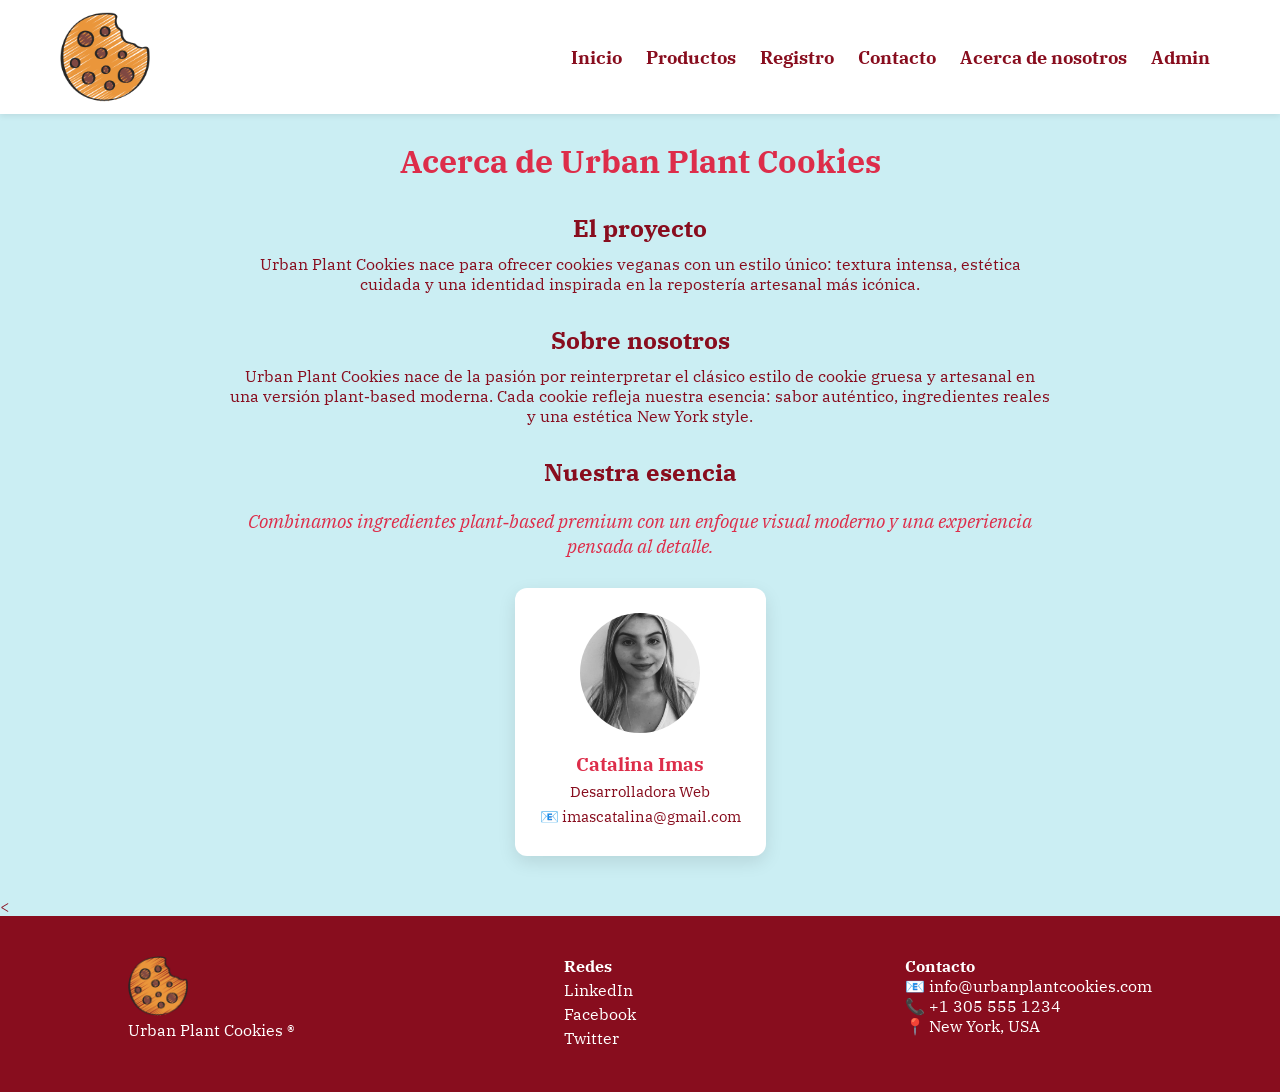
<file: pages/about.html>
<!DOCTYPE html>
<html lang="es">
<head>
  <meta charset="UTF-8" />
  <meta name="viewport" content="width=device-width, initial-scale=1.0" />
  <title>Acerca de nosotros</title>
  <link href="https://fonts.googleapis.com/css2?family=IBM+Plex+Serif:wght@300;400;500;600&display=swap" rel="stylesheet">
  <link rel="stylesheet" href="../css/styles.css" />
  <link rel="stylesheet" href="../css/about.css" />
</head>
<body>

<header class="navbar">
  <div class="nav-container">
    <img src="../assets/images/logo.png" alt="Logo" class="logo">
    <nav class="nav-links">
      <a href="../index.html">Inicio</a>
      <a href="products.html">Productos</a>
      <a href="register.html">Registro</a>
      <a href="contact.html">Contacto</a>
      <a href="about.html">Acerca de nosotros</a>
      <a href="admin-products.html">Admin</a>
    </nav>
  </div>
</header>

<main class="about-container">
  <h1>Acerca de Urban Plant Cookies</h1>

  <section class="about-project">
    <h2>El proyecto</h2>
    <p>
     Urban Plant Cookies nace para ofrecer cookies veganas con un estilo único: 
     textura intensa, estética cuidada y una identidad inspirada en la repostería artesanal más icónica.
    </p>
  </section>

  <section class="about-developer">
    <h2>Sobre nosotros</h2>
    <p>
      Urban Plant Cookies nace de la pasión por reinterpretar el clásico estilo de cookie gruesa y 
      artesanal en una versión plant‑based moderna. Cada cookie refleja nuestra esencia: sabor auténtico, 
      ingredientes reales y una estética New York style.
    </p>
  </section>

  <section class="about-phrase">
    <h2>Nuestra esencia</h2>
    <blockquote>
      Combinamos ingredientes plant‑based premium con un enfoque visual moderno y una experiencia pensada al detalle.
    </blockquote>
  </section>

  <section class="about-card">
    <div class="card">
      <img src="../assets/images/about.png" alt="Foto de Catalina">
      <h3>Catalina Imas</h3>
      <p>Desarrolladora Web</p>
      <p>📧 imascatalina@gmail.com</p>
    </div>
  </section>
</main>

<  <footer class="footer">
    <div class="footer-col">
      <img src="../assets/images/logo.png" class="footer-logo">
      <p>Urban Plant Cookies ®</p>
    </div>

    <div class="footer-col">
      <h4>Redes</h4>
      <a href="https://www.linkedin.com/in/catalina-imas-378a73318/?skipRedirect=true" target="_blank">LinkedIn</a>
      <a href="https://facebook.com" target="_blank">Facebook</a>
      <a href="https://twitter.com" target="_blank">Twitter</a>
    </div>

    <div class="footer-col">
      <h4>Contacto</h4>
      <p>📧 info@urbanplantcookies.com</p>
      <p>📞 +1 305 555 1234</p>
      <p>📍 New York, USA</p>
    </div>
  </footer>

</body>
</html>
</file>
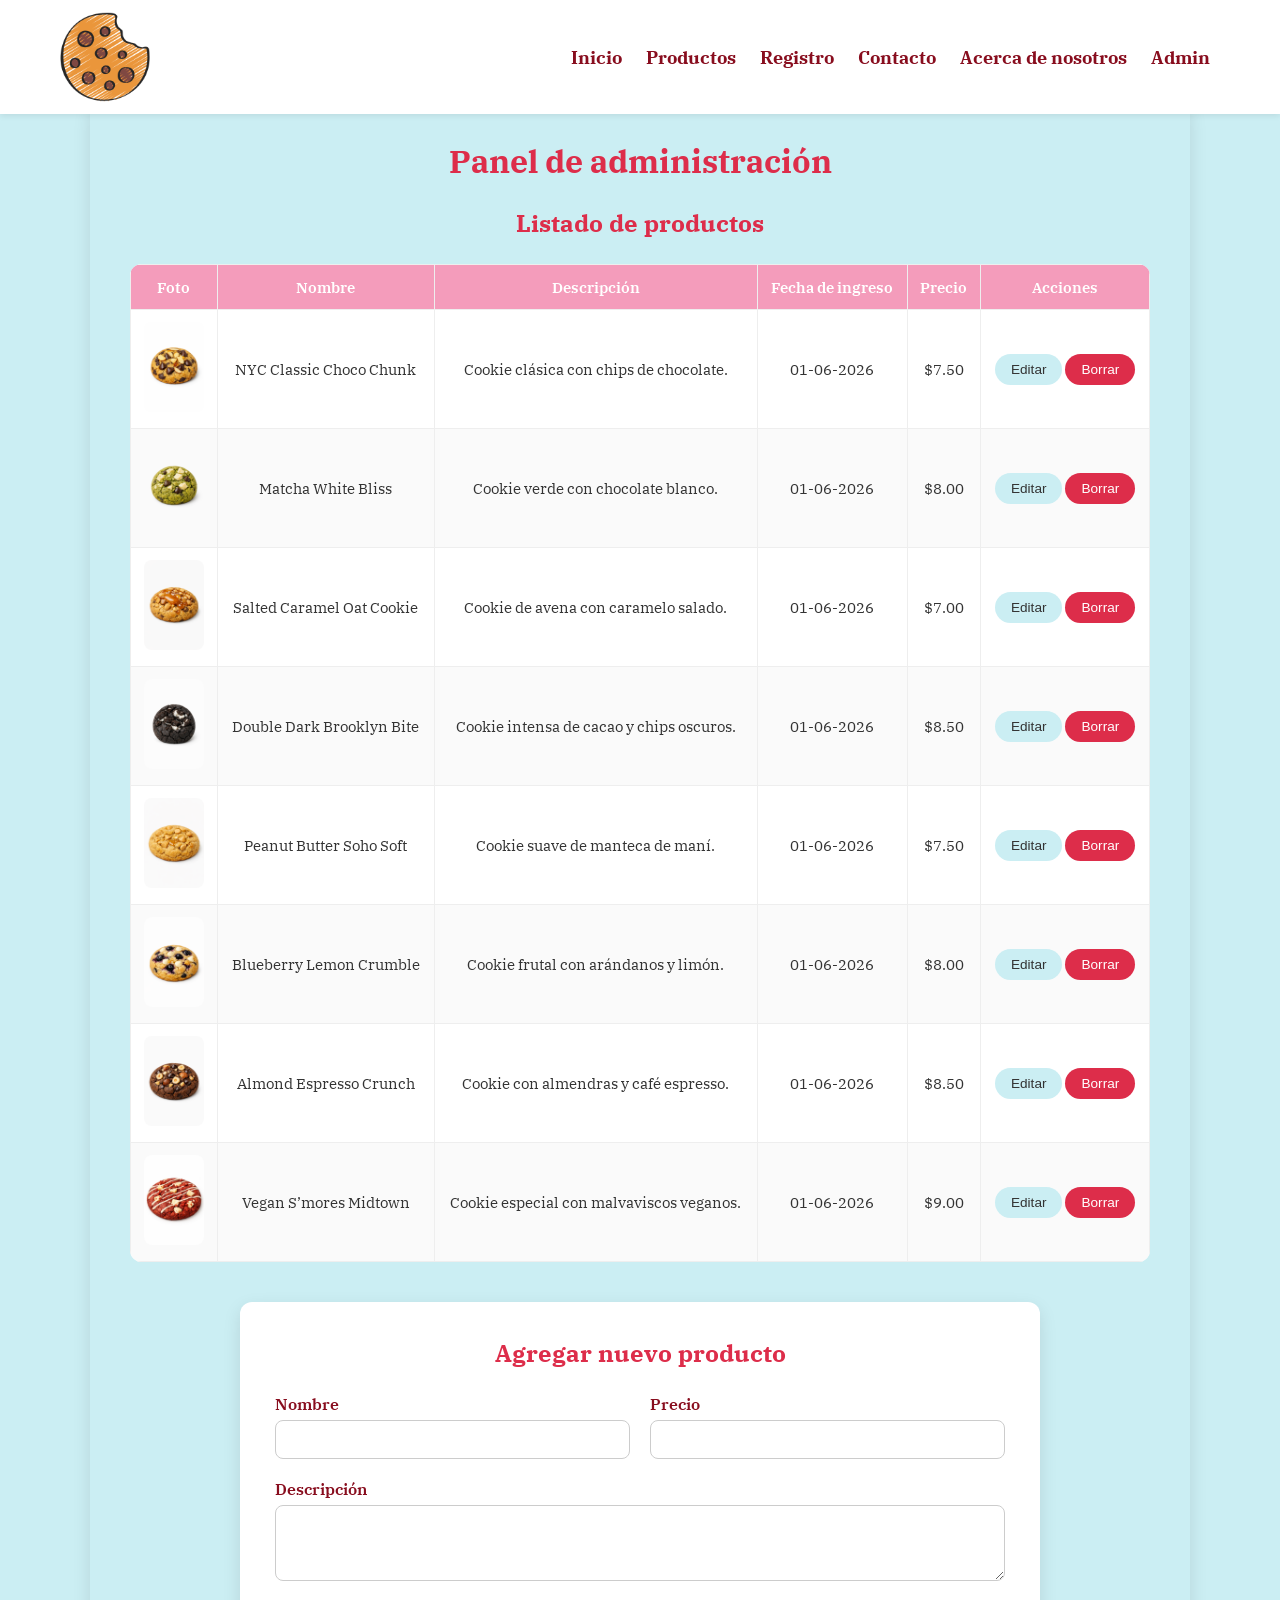
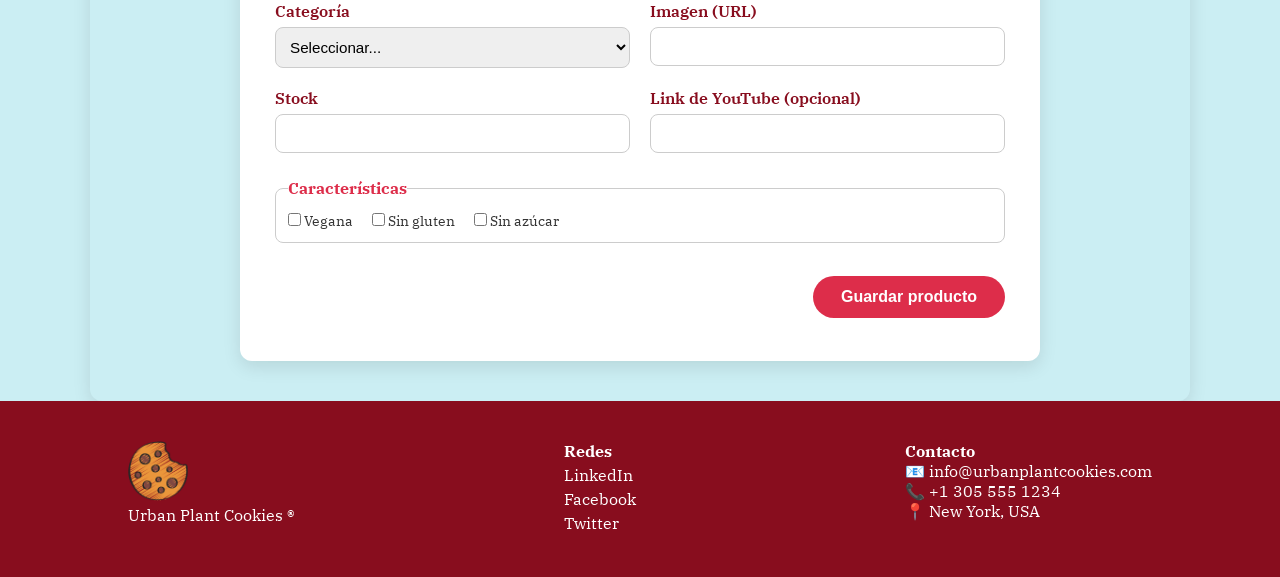
<file: pages/admin-products.html>
<!DOCTYPE html>
<html lang="es">
<head>
  <meta charset="UTF-8" />
  <meta name="viewport" content="width=device-width, initial-scale=1.0" />
  <title>Administrador de Productos</title>
  <link href="https://fonts.googleapis.com/css2?family=IBM+Plex+Serif:wght@300;400;500;600&display=swap" rel="stylesheet">
  <link rel="stylesheet" href="../css/styles.css" />
  <link rel="stylesheet" href="../css/admin.css" />
</head>
<body>

<header class="navbar">
  <div class="nav-container">
    <img src="../assets/images/logo.png" alt="Logo" class="logo">
    <nav class="nav-links">
      <a href="../index.html">Inicio</a>
      <a href="products.html">Productos</a>
      <a href="register.html">Registro</a>
      <a href="contact.html">Contacto</a>
      <a href="about.html">Acerca de nosotros</a>
      <a href="admin-products.html">Admin</a>
    </nav>
  </div>
</header>

<main class="admin-container">
  <h1>Panel de administración</h1>

  <!-- TABLA DE PRODUCTOS -->
  <section class="table-section">
    <h2>Listado de productos</h2>
    <div class="table-responsive">
      <table class="product-table">
        <thead>
          <tr>
            <th>Foto</th>
            <th>Nombre</th>
            <th>Descripción</th>
            <th>Fecha de ingreso</th>
            <th>Precio</th>
            <th>Acciones</th>
          </tr>
        </thead>
        <tbody>
          <tr>
            <td><img src="../assets/images/products/product-1.png" width="60"></td>
            <td>NYC Classic Choco Chunk</td>
            <td>Cookie clásica con chips de chocolate.</td>
            <td>01-06-2026</td>
            <td>$7.50</td>
            <td><button class="btn-edit">Editar</button> <button class="btn-delete">Borrar</button></td>
          </tr>
          <tr>
            <td><img src="../assets/images/products/product-2.png" width="60"></td>
            <td>Matcha White Bliss</td>
            <td>Cookie verde con chocolate blanco.</td>
            <td>01-06-2026</td>
            <td>$8.00</td>
            <td><button class="btn-edit">Editar</button> <button class="btn-delete">Borrar</button></td>
          </tr>
          <tr>
            <td><img src="../assets/images/products/product-3.png" width="60"></td>
            <td>Salted Caramel Oat Cookie</td>
            <td>Cookie de avena con caramelo salado.</td>
            <td>01-06-2026</td>
            <td>$7.00</td>
            <td><button class="btn-edit">Editar</button> <button class="btn-delete">Borrar</button></td>
          </tr>
          <tr>
            <td><img src="../assets/images/products/product-4.png" width="60"></td>
            <td>Double Dark Brooklyn Bite</td>
            <td>Cookie intensa de cacao y chips oscuros.</td>
            <td>01-06-2026</td>
            <td>$8.50</td>
            <td><button class="btn-edit">Editar</button> <button class="btn-delete">Borrar</button></td>
          </tr>
          <tr>
            <td><img src="../assets/images/products/product-5.png" width="60"></td>
            <td>Peanut Butter Soho Soft</td>
            <td>Cookie suave de manteca de maní.</td>
            <td>01-06-2026</td>
            <td>$7.50</td>
            <td><button class="btn-edit">Editar</button> <button class="btn-delete">Borrar</button></td>
          </tr>
          <tr>
            <td><img src="../assets/images/products/product-6.png" width="60"></td>
            <td>Blueberry Lemon Crumble</td>
            <td>Cookie frutal con arándanos y limón.</td>
            <td>01-06-2026</td>
            <td>$8.00</td>
            <td><button class="btn-edit">Editar</button> <button class="btn-delete">Borrar</button></td>
          </tr>
          <tr>
            <td><img src="../assets/images/products/product-7.png" width="60"></td>
            <td>Almond Espresso Crunch</td>
            <td>Cookie con almendras y café espresso.</td>
            <td>01-06-2026</td>
            <td>$8.50</td>
            <td><button class="btn-edit">Editar</button> <button class="btn-delete">Borrar</button></td>
          </tr>
          <tr>
            <td><img src="../assets/images/products/product-8.png" width="60"></td>
            <td>Vegan S’mores Midtown</td>
            <td>Cookie especial con malvaviscos veganos.</td>
            <td>01-06-2026</td>
            <td>$9.00</td>
            <td><button class="btn-edit">Editar</button> <button class="btn-delete">Borrar</button></td>
          </tr>
        </tbody>
      </table>
    </div>
  </section>

  <!-- FORMULARIO -->
  <section class="form-section">
  <h2>Agregar nuevo producto</h2>
  <form class="product-form">
    <div class="form-grid">
      <div class="form-group">
        <label>Nombre</label>
        <input type="text" required>
      </div>

      <div class="form-group">
        <label>Precio</label>
        <input type="number" required>
      </div>

      <div class="form-group full-width">
        <label>Descripción</label>
        <textarea rows="3"></textarea>
      </div>

      <div class="form-group">
        <label>Categoría</label>
        <select required>
          <option value="">Seleccionar...</option>
          <option>Clásicas</option>
          <option>Especiales</option>
          <option>Avena</option>
          <option>Intensos</option>
          <option>Frutales</option>
          <option>Café</option>
        </select>
      </div>

      <div class="form-group">
        <label>Imagen (URL)</label>
        <input type="url" required>
      </div>

      <div class="form-group">
        <label>Stock</label>
        <input type="number" required>
      </div>

      <div class="form-group">
        <label>Link de YouTube (opcional)</label>
        <input type="url">
      </div>
    </div>

    <fieldset class="features">
      <legend>Características</legend>
      <label><input type="checkbox"> Vegana</label>
      <label><input type="checkbox"> Sin gluten</label>
      <label><input type="checkbox"> Sin azúcar</label>
    </fieldset>

    <button type="submit" class="btn-primary">Guardar producto</button>
  </form>
</section>

</main>

<footer class="footer">
    <div class="footer-col">
      <img src="../assets/images/logo.png" class="footer-logo">
      <p>Urban Plant Cookies ®</p>
    </div>

    <div class="footer-col">
      <h4>Redes</h4>
      <a href="https://www.linkedin.com/in/catalina-imas-378a73318/?skipRedirect=true" target="_blank">LinkedIn</a>
      <a href="https://facebook.com" target="_blank">Facebook</a>
      <a href="https://twitter.com" target="_blank">Twitter</a>
    </div>

    <div class="footer-col">
      <h4>Contacto</h4>
      <p>📧 info@urbanplantcookies.com</p>
      <p>📞 +1 305 555 1234</p>
      <p>📍 New York, USA</p>
    </div>
  </footer>


</body>
</html>
</file>
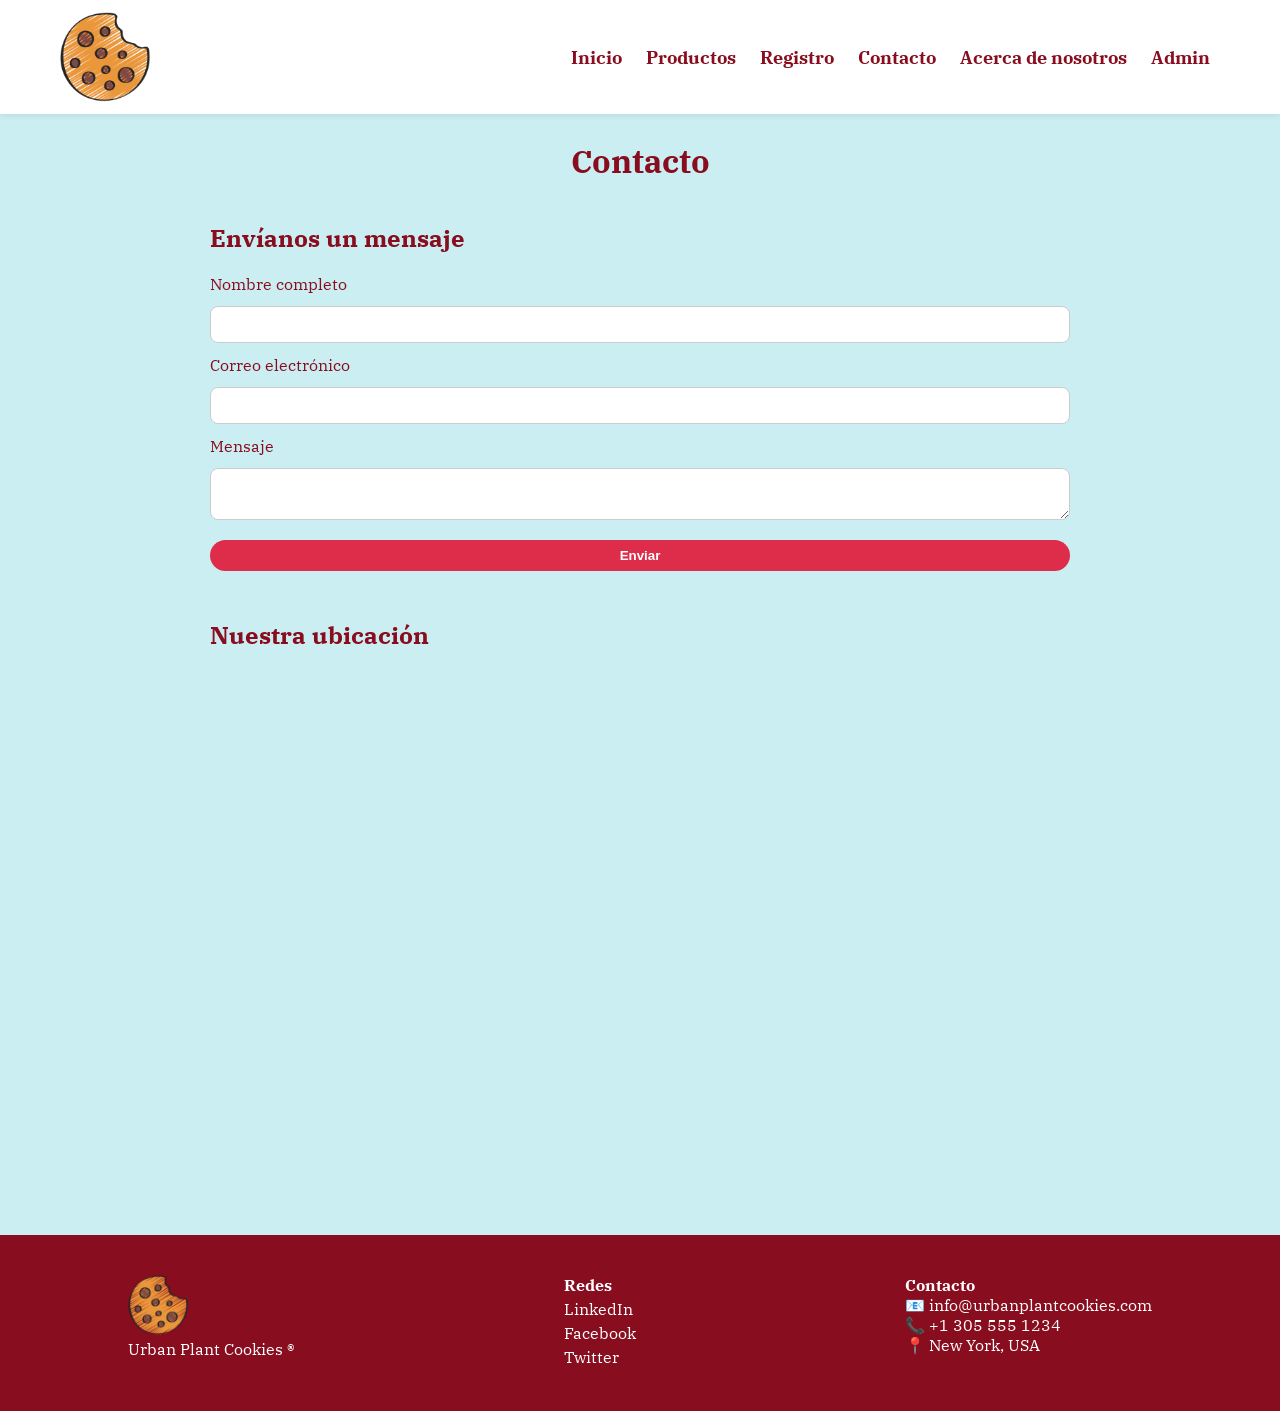
<file: pages/contact.html>
<!DOCTYPE html>
<html lang="es">
<head>
  <meta charset="UTF-8" />
  <meta name="viewport" content="width=device-width, initial-scale=1.0" />
  <title>Contacto</title>
  <link href="https://fonts.googleapis.com/css2?family=IBM+Plex+Serif:wght@300;400;500;600&display=swap" rel="stylesheet">
  <link rel="stylesheet" href="../css/styles.css" />
  <link rel="stylesheet" href="../css/contact.css" />
</head>
<body>

<header class="navbar">
  <div class="nav-container">
    <img src="../assets/images/logo.png" class="logo" alt="Logo" />
    <nav class="nav-links">
      <a href="../index.html">Inicio</a>
      <a href="products.html">Productos</a>
      <a href="register.html">Registro</a>
      <a href="contact.html">Contacto</a>
      <a href="about.html">Acerca de nosotros</a>
      <a href="admin-products.html">Admin</a>
    </nav>
  </div>
</header>

<main class="contact-container">
  <h1>Contacto</h1>

  <section class="contact-form">
    <h2>Envíanos un mensaje</h2>
    <form>
      <label for="name">Nombre completo</label>
      <input type="text" id="name" name="name" required />

      <label for="email">Correo electrónico</label>
      <input type="email" id="email" name="email" required />

      <label for="message">Mensaje</label>
      <textarea id="message" name="message" minlength="20" maxlength="1000" required></textarea>

      <button type="submit" class="btn-primary">Enviar</button>
    </form>
  </section>

  <section class="contact-map">
    <h2>Nuestra ubicación</h2>
    <div class="map-container">
      <iframe
        src="https://www.google.com/maps/embed?pb=!1m18!1m12!1m3!1d3021.903728379575!2d-73.98513068459303!3d40.75889697932639!2m3!1f0!2f0!3f0!3m2!1i1024!2i768!4f13.1!3m3!1m2!1s0x89c25855d3f8b7f7%3A0xbbb6d6f74a09a1e!2sTimes%20Square!5e0!3m2!1ses!2sus!4v1700000000000"
        loading="lazy"
        allowfullscreen>
      </iframe>
    </div>
  </section>
</main>

<footer class="footer">
    <div class="footer-col">
      <img src="../assets/images/logo.png" class="footer-logo">
      <p>Urban Plant Cookies ®</p>
    </div>

    <div class="footer-col">
      <h4>Redes</h4>
      <a href="https://www.linkedin.com/in/catalina-imas-378a73318/?skipRedirect=true" target="_blank">LinkedIn</a>
      <a href="https://facebook.com" target="_blank">Facebook</a>
      <a href="https://twitter.com" target="_blank">Twitter</a>
    </div>

    <div class="footer-col">
      <h4>Contacto</h4>
      <p>📧 info@urbanplantcookies.com</p>
      <p>📞 +1 305 555 1234</p>
      <p>📍 New York, USA</p>
    </div>
  </footer>


</body>
</html>
</file>
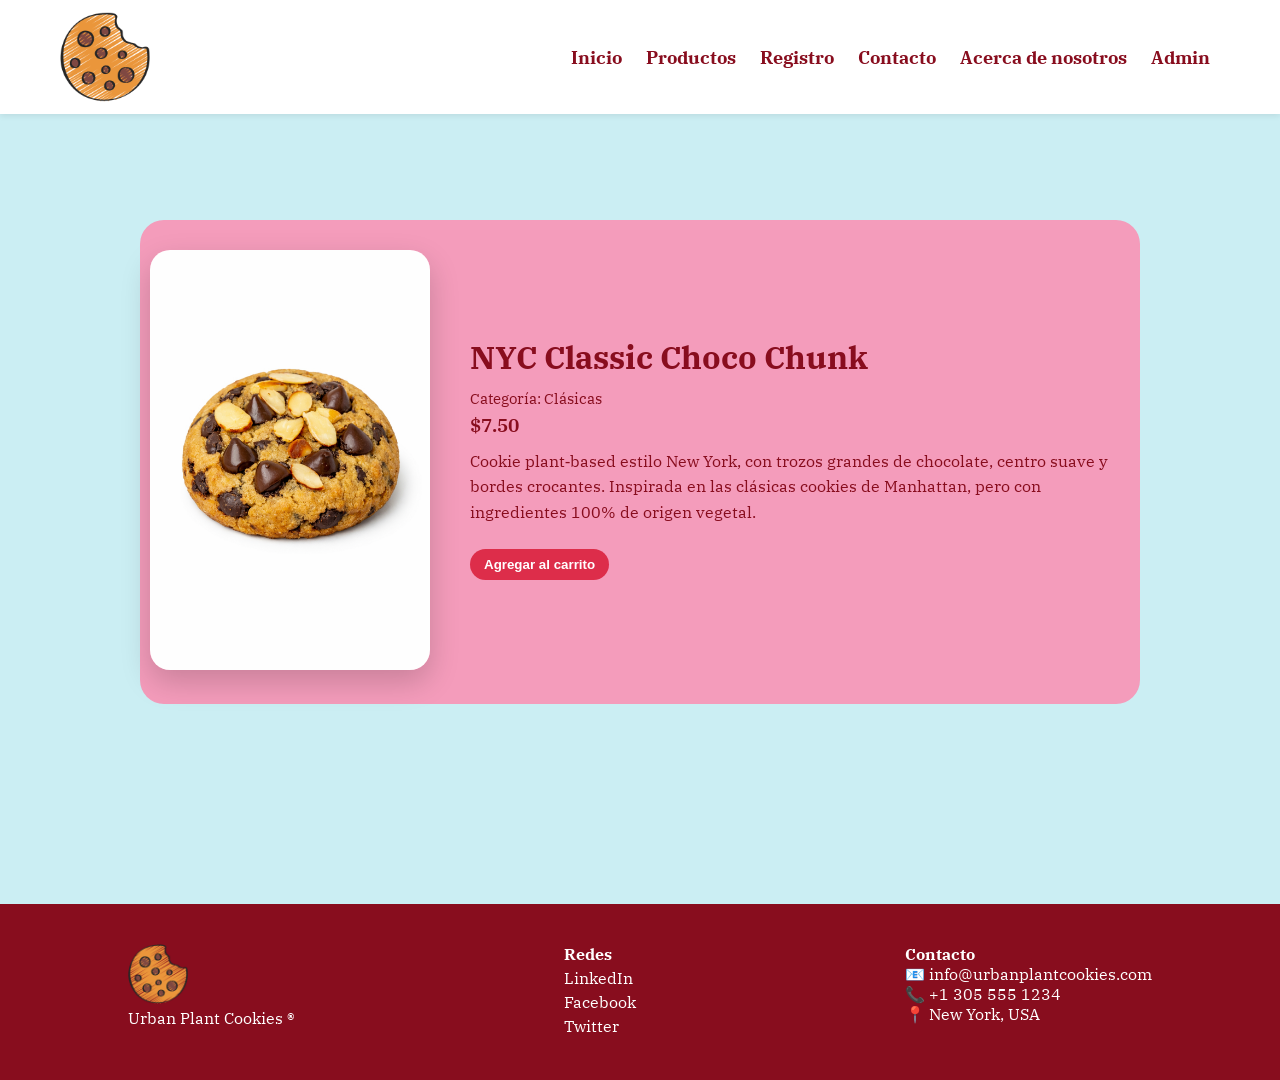
<file: pages/product-detail.html>
<!DOCTYPE html>
<html lang="es">
<head>
  <meta charset="UTF-8" />
  <meta name="viewport" content="width=device-width, initial-scale=1.0" />
  <title>Detalle de producto</title>
  <link href="https://fonts.googleapis.com/css2?family=IBM+Plex+Serif:wght@300;400;500;600&display=swap" rel="stylesheet">
  <link rel="stylesheet" href="../css/styles.css" />
  <link rel="stylesheet" href="../css/product-detail.css" />
</head>
<body>

<header class="navbar">
  <div class="nav-container">
    <img src="../assets/images/logo.png" class="logo" alt="Logo" />
    <nav class="nav-links">
      <a href="../index.html">Inicio</a>
      <a href="products.html">Productos</a>
      <a href="register.html">Registro</a>
      <a href="contact.html">Contacto</a>
      <a href="about.html">Acerca de nosotros</a>
      <a href="admin-products.html">Admin</a>
    </nav>
  </div>
</header>

<main class="detail-main">
  <section class="detail-hero">
    <div class="detail-image">
      <img src="../assets/images/products/product-1.png" alt="NYC Classic Choco Chunk" />
    </div>

    <div class="detail-info">
      <h1>NYC Classic Choco Chunk</h1>
      <p class="detail-category">Categoría: Clásicas</p>
      <p class="detail-price">$7.50</p>

      <p class="detail-description">
        Cookie plant‑based estilo New York, con trozos grandes de chocolate,
        centro suave y bordes crocantes. Inspirada en las clásicas cookies
        de Manhattan, pero con ingredientes 100% de origen vegetal.
      </p>

      <button class="btn-primary">Agregar al carrito</button>
    </div>
  </section>
</main>

<footer class="footer">
    <div class="footer-col">
      <img src="../assets/images/logo.png" class="footer-logo">
      <p>Urban Plant Cookies ®</p>
    </div>

    <div class="footer-col">
      <h4>Redes</h4>
      <a href="https://www.linkedin.com/in/catalina-imas-378a73318/?skipRedirect=true" target="_blank">LinkedIn</a>
      <a href="https://facebook.com" target="_blank">Facebook</a>
      <a href="https://twitter.com" target="_blank">Twitter</a>
    </div>

    <div class="footer-col">
      <h4>Contacto</h4>
      <p>📧 info@urbanplantcookies.com</p>
      <p>📞 +1 305 555 1234</p>
      <p>📍 New York, USA</p>
    </div>
  </footer>
</body>
</html>
</file>
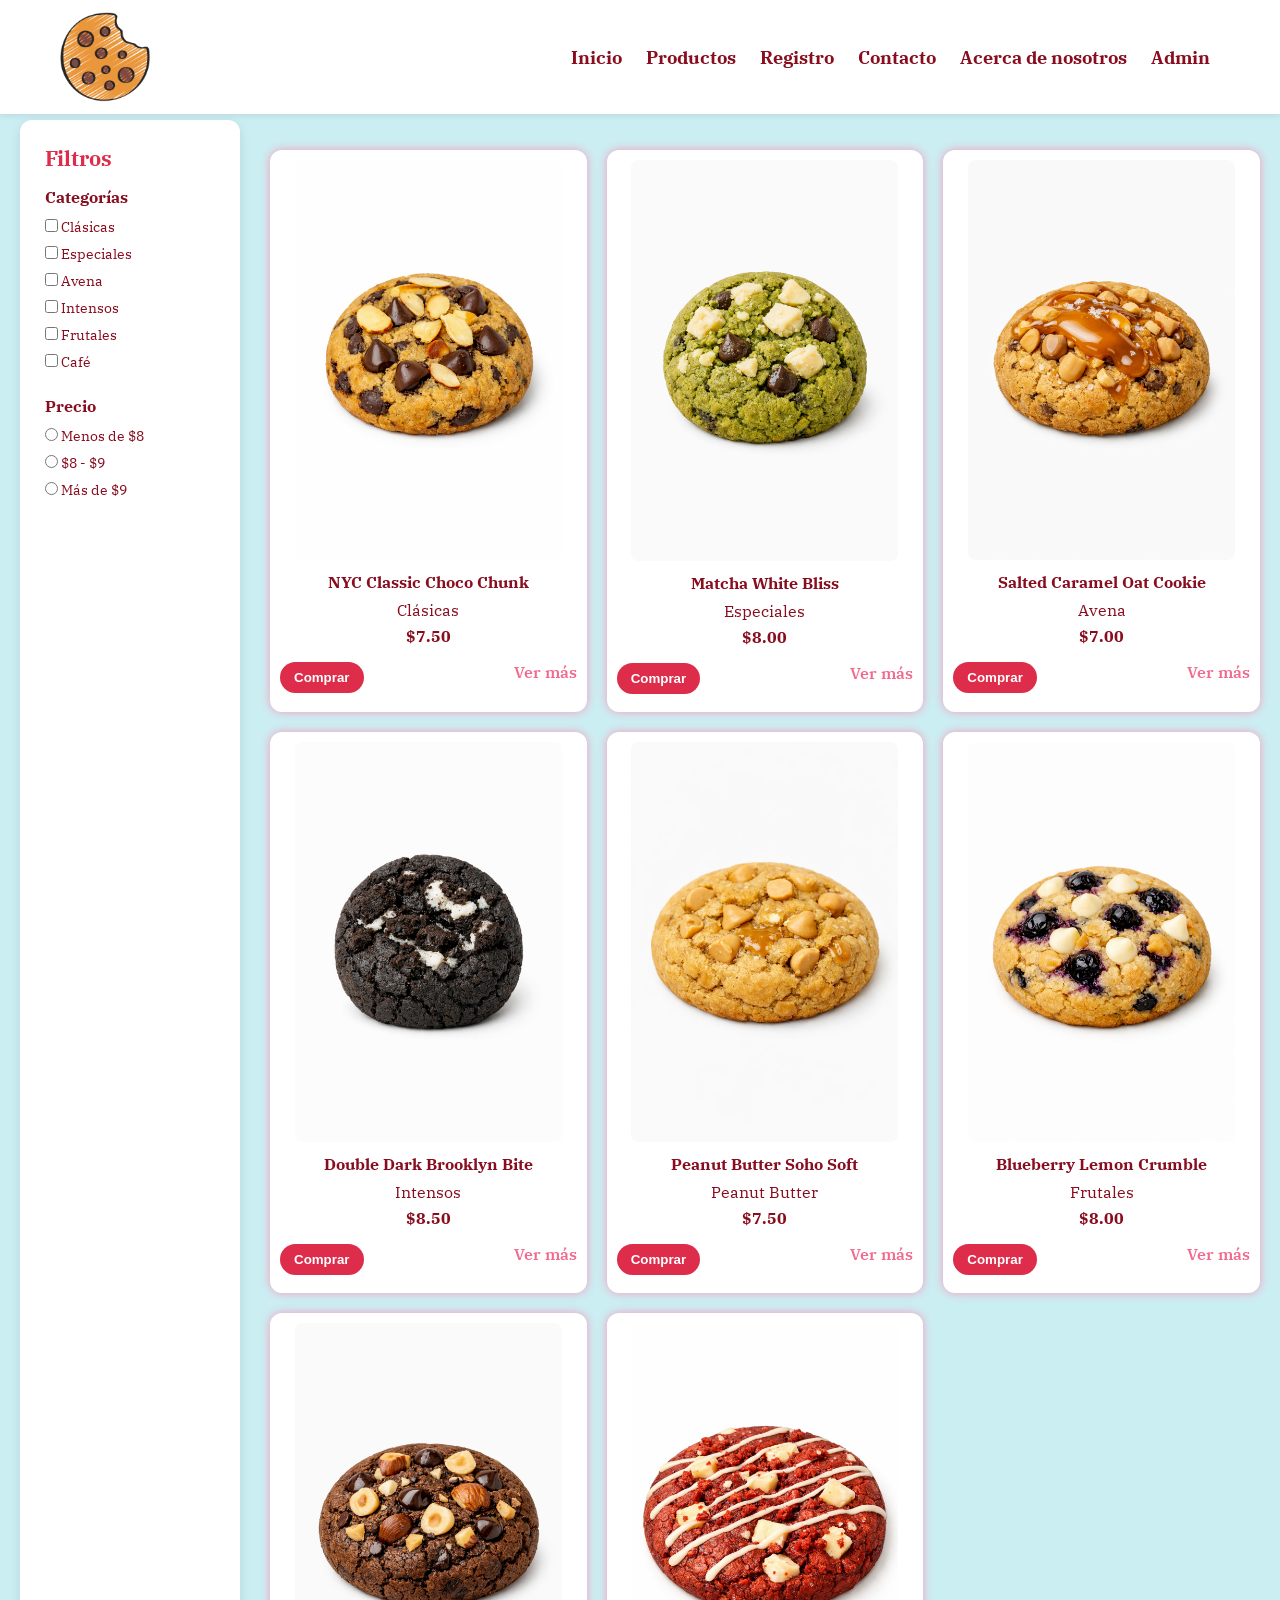
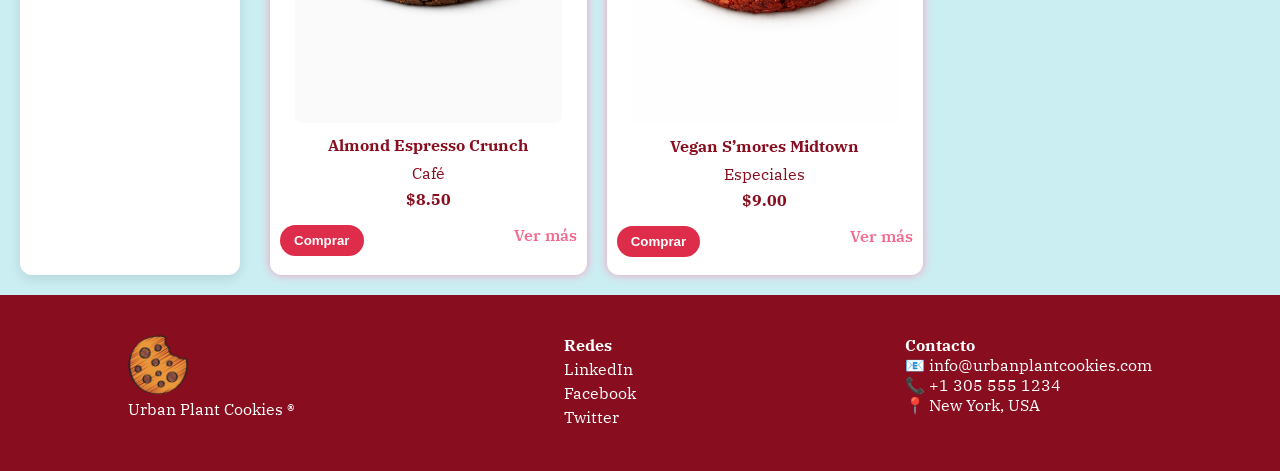
<file: pages/products.html>
<!DOCTYPE html>
<html lang="es">
<head>
  <meta charset="UTF-8" />
  <meta name="viewport" content="width=device-width, initial-scale=1.0" />
  <title>Catálogo de Productos</title>
  <link href="https://fonts.googleapis.com/css2?family=IBM+Plex+Serif:wght@300;400;500;600&display=swap" rel="stylesheet">
  <link rel="stylesheet" href="../css/styles.css" />
  <link rel="stylesheet" href="../css/products.css" />
</head>
<body>

<header class="navbar">
  <div class="nav-container">
    <img src="../assets/images/logo.png" alt="Logo" class="logo">
    <nav class="nav-links">
      <a href="../index.html">Inicio</a>
      <a href="products.html">Productos</a>
      <a href="register.html">Registro</a>
      <a href="contact.html">Contacto</a>
      <a href="about.html">Acerca de nosotros</a>
      <a href="admin-products.html">Admin</a>
    </nav>
  </div>
</header>

<main class="catalog-container">
  
  <!-- SIDEBAR -->
  <aside class="sidebar">
    <h3>Filtros</h3>
    <div class="filter-group">
      <h4>Categorías</h4>
      <label><input type="checkbox"> Clásicas</label>
      <label><input type="checkbox"> Especiales</label>
      <label><input type="checkbox"> Avena</label>
      <label><input type="checkbox"> Intensos</label>
      <label><input type="checkbox"> Frutales</label>
      <label><input type="checkbox"> Café</label>
    </div>

    <div class="filter-group">
      <h4>Precio</h4>
      <label><input type="radio" name="price"> Menos de $8</label>
      <label><input type="radio" name="price"> $8 - $9</label>
      <label><input type="radio" name="price"> Más de $9</label>
    </div>
  </aside>

  <!-- GRID DE PRODUCTOS -->
  <section class="products-grid">
    <!-- PRODUCTO 1 -->
    <article class="product-card">
      <img src="../assets/images/products/product-1.png" alt="">
      <h3>NYC Classic Choco Chunk</h3>
      <p class="category">Clásicas</p>
      <p class="price">$7.50</p>
      <div class="buttons">
        <button class="btn-primary">Comprar</button>
        <a href="product-detail.html" class="btn-secondary">Ver más</a>
      </div>
    </article>

    <!-- PRODUCTO 2 -->
    <article class="product-card">
      <img src="../assets/images/products/product-2.png" alt="">
      <h3>Matcha White Bliss</h3>
      <p class="category">Especiales</p>
      <p class="price">$8.00</p>
      <div class="buttons">
        <button class="btn-primary">Comprar</button>
        <a href="product-detail.html" class="btn-secondary">Ver más</a>
      </div>
    </article>

    <!-- PRODUCTO 3 -->
    <article class="product-card">
      <img src="../assets/images/products/product-3.png" alt="">
      <h3>Salted Caramel Oat Cookie</h3>
      <p class="category">Avena</p>
      <p class="price">$7.00</p>
      <div class="buttons">
        <button class="btn-primary">Comprar</button>
        <a href="product-detail.html" class="btn-secondary">Ver más</a>
      </div>
    </article>

    <!-- PRODUCTO 4 -->
    <article class="product-card">
      <img src="../assets/images/products/product-4.png" alt="">
      <h3>Double Dark Brooklyn Bite</h3>
      <p class="category">Intensos</p>
      <p class="price">$8.50</p>
      <div class="buttons">
        <button class="btn-primary">Comprar</button>
        <a href="product-detail.html" class="btn-secondary">Ver más</a>
      </div>
    </article>

    <!-- PRODUCTO 5 -->
    <article class="product-card">
      <img src="../assets/images/products/product-5.png" alt="">
      <h3>Peanut Butter Soho Soft</h3>
      <p class="category">Peanut Butter</p>
      <p class="price">$7.50</p>
      <div class="buttons">
        <button class="btn-primary">Comprar</button>
        <a href="product-detail.html" class="btn-secondary">Ver más</a>
      </div>
    </article>

    <!-- PRODUCTO 6 -->
    <article class="product-card">
      <img src="../assets/images/products/product-6.png" alt="">
      <h3>Blueberry Lemon Crumble</h3>
      <p class="category">Frutales</p>
      <p class="price">$8.00</p>
      <div class="buttons">
        <button class="btn-primary">Comprar</button>
        <a href="product-detail.html" class="btn-secondary">Ver más</a>
      </div>
    </article>

    <!-- PRODUCTO 7 -->
    <article class="product-card">
      <img src="../assets/images/products/product-7.png" alt="">
      <h3>Almond Espresso Crunch</h3>
      <p class="category">Café</p>
      <p class="price">$8.50</p>
      <div class="buttons">
        <button class="btn-primary">Comprar</button>
        <a href="product-detail.html" class="btn-secondary">Ver más</a>
      </div>
    </article>

    <!-- PRODUCTO 8 -->
    <article class="product-card">
      <img src="../assets/images/products/product-8.png" alt="">
      <h3>Vegan S’mores Midtown</h3>
      <p class="category">Especiales</p>
      <p class="price">$9.00</p>
      <div class="buttons">
        <button class="btn-primary">Comprar</button>
        <a href="product-detail.html" class="btn-secondary">Ver más</a>
      </div>
    </article>
  </section>
</main>


<footer class="footer">
    <div class="footer-col">
      <img src="../assets/images/logo.png" class="footer-logo">
      <p>Urban Plant Cookies ®</p>
    </div>

    <div class="footer-col">
      <h4>Redes</h4>
      <a href="https://www.linkedin.com/in/catalina-imas-378a73318/?skipRedirect=true" target="_blank">LinkedIn</a>
      <a href="https://facebook.com" target="_blank">Facebook</a>
      <a href="https://twitter.com" target="_blank">Twitter</a>
    </div>

    <div class="footer-col">
      <h4>Contacto</h4>
      <p>📧 info@urbanplantcookies.com</p>
      <p>📞 +1 305 555 1234</p>
      <p>📍 New York, USA</p>
    </div>
  </footer>
</body>
</html>
</file>
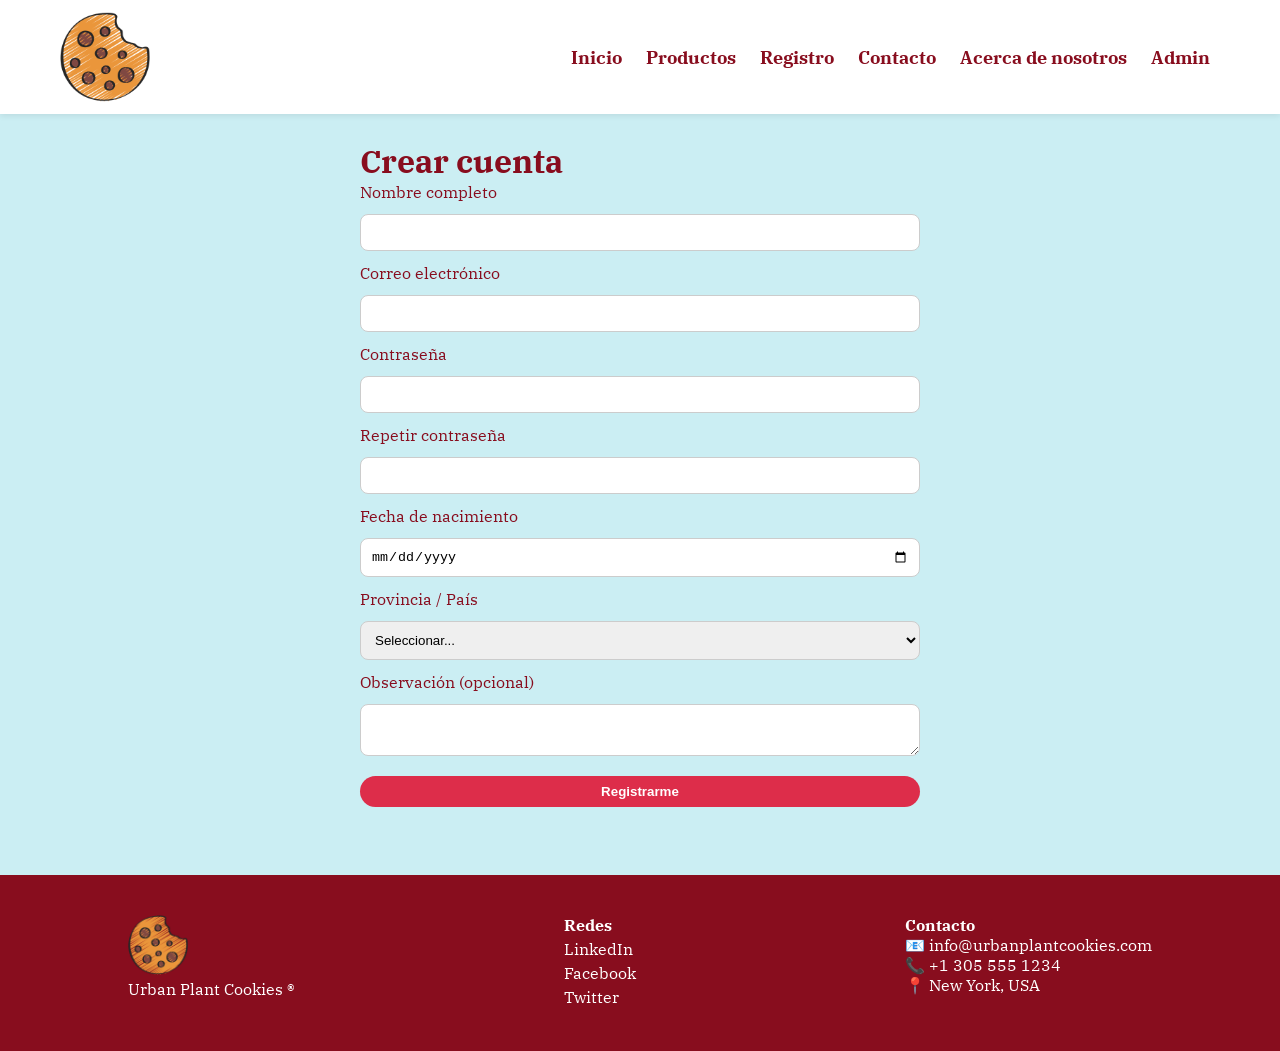
<file: pages/register.html>
<!DOCTYPE html>
<html lang="es">
<head>
  <meta charset="UTF-8" />
  <meta name="viewport" content="width=device-width, initial-scale=1.0" />
  <title>Registro</title>
  <link href="https://fonts.googleapis.com/css2?family=IBM+Plex+Serif:wght@300;400;500;600&display=swap" rel="stylesheet">
  <link rel="stylesheet" href="../css/styles.css" />
  <link rel="stylesheet" href="../css/register.css" />
</head>
<body>

<header class="navbar">
  <div class="nav-container">
    <img src="../assets/images/logo.png" class="logo" alt="Logo" />
    <nav class="nav-links">
      <a href="../index.html">Inicio</a>
      <a href="products.html">Productos</a>
      <a href="register.html">Registro</a>
      <a href="contact.html">Contacto</a>
      <a href="about.html">Acerca de nosotros</a>
      <a href="admin-products.html">Admin</a>
    </nav>
  </div>
</header>

<main class="register-container">
  <h1>Crear cuenta</h1>

  <form>
    <label for="name">Nombre completo</label>
    <input type="text" id="name" required />

    <label for="email">Correo electrónico</label>
    <input type="email" id="email" required />

    <label for="pass">Contraseña</label>
    <input type="password" id="pass" minlength="6" required />

    <label for="pass2">Repetir contraseña</label>
    <input type="password" id="pass2" minlength="6" required />

    <label for="birth">Fecha de nacimiento</label>
    <input type="date" id="birth" required />

    <label for="province">Provincia / País</label>
    <select id="province" required>
      <option value="">Seleccionar...</option>
      <option>Buenos Aires</option>
      <option>Córdoba</option>
      <option>Mendoza</option>
      <option>Santa Fe</option>
      <option>Neuquén</option>
    </select>

    <label for="obs">Observación (opcional)</label>
    <textarea id="obs"></textarea>

    <button class="btn-primary">Registrarme</button>
  </form>
</main>

  <footer class="footer">
    <div class="footer-col">
      <img src="../assets/images/logo.png" class="footer-logo">
      <p>Urban Plant Cookies ®</p>
    </div>

    <div class="footer-col">
      <h4>Redes</h4>
      <a href="https://www.linkedin.com/in/catalina-imas-378a73318/?skipRedirect=true" target="_blank">LinkedIn</a>
      <a href="https://facebook.com" target="_blank">Facebook</a>
      <a href="https://twitter.com" target="_blank">Twitter</a>
    </div>

    <div class="footer-col">
      <h4>Contacto</h4>
      <p>📧 info@urbanplantcookies.com</p>
      <p>📞 +1 305 555 1234</p>
      <p>📍 New York, USA</p>
    </div>
  </footer>

</body>
</html>
</file>
<file: css/styles.css>
/* RESET */
* {
  margin: 0;
  padding: 0;
  box-sizing: border-box;
}

/* VARIABLES DE COLOR */
:root {
  --color-primary: #880D1E;
  --color-secondary: #DD2D4A;
  --color-accent: #f26a8d;
  --color-accent-soft: #f49cbb;
  --color-bg: #CBEEF3;
  --color-text: #880D1E;
}

/* TIPOGRAFÍA */
body {
  font-family: "IBM Plex Serif", serif;
  background: var(--color-bg);
  color: var(--color-text);
}

/* NAVBAR */
.navbar {
  position: fixed;
  top: 0;
  left: 0;
  width: 100%;
  background: white;
  box-shadow: 0 2px 6px rgba(0,0,0,0.08);
  z-index: 999;
}

.nav-container {
  max-width: 1200px;
  margin: 0 auto;
  padding: 12px 20px;
  display: flex;
  justify-content: space-between;
  align-items: center;
}

.logo {
  width: 90px; 
  display: block;
  
}

/* LINKS NAV */
.nav-links a {
  margin: 0 10px;
  text-decoration: none;
  color: var(--color-primary);
  font-weight: 800;
  font-size: 18px;
}

.nav-links a:hover {
  color: var(--color-secondary);
}

/* PERFIL */
.nav-user {
  position: relative;
  display: flex;
  align-items: center;
  gap: 10px;
}

.profile-btn {
  display: flex;
  align-items: center;
  gap: 6px;
  background: var(--color-accent-soft);
  border: none;
  padding: 6px 12px;
  border-radius: 999px;
  cursor: pointer;
  color: var(--color-primary);
  font-weight: 600;
}

.cart-btn {
  background: none;
  border: none;
  cursor: pointer;
}

.user {
  width: 28px;
  height: 28px;
  border-radius: 50%;
}

.cart {
  width: 28px;
}


/* MENU */
.nav-user:hover .profile-menu {
  opacity: 1;
  pointer-events: auto;
  transform: translateY(0);
}

.profile-menu {
  position: absolute;
  top: 110%;
  right: 0;
  width: 200px;
  background: white;
  border-radius: 12px;
  box-shadow: 0 4px 12px rgba(0,0,0,0.15);
  padding: 10px 0;
  opacity: 0;
  pointer-events: none;
  transform: translateY(10px);
  transition: all .2s ease;
}

.profile-menu ul {
  list-style: none;
}

.profile-menu li a {
  display: block;
  padding: 10px 16px;
  text-decoration: none;
  color: var(--color-primary);
  font-weight: 500;
}

.profile-menu li a:hover {
  background: var(--color-accent-soft);
}



/* BOTONES */
.btn-primary {
  background: var(--color-secondary);
  color: white;
  padding: 8px 14px;
  border-radius: 999px;
  border: none;
  cursor: pointer;
  font-weight: 600;
}

.btn-secondary {
  display: inline-block;
  margin-top: 6px;
  color: var(--color-accent);
  text-decoration: none;
  font-weight: 600;
}

.btn-secondary:hover {
  color: #880D1E;
}

.btn-primary,
.btn-secondary {
  display: inline-block;
  margin: 8px 0;
}


/* FOOTER */
.footer {
  background: var(--color-primary);
  color: white;
  padding: 40px 10%;
  display: flex;
  justify-content: space-between;
  flex-wrap: wrap;
}

.footer-col a {
  color: white;
  text-decoration: none;
  display: block;
  margin: 4px 0;
}

.footer-col a:hover {
  transform: translateY(-5px);
  color: var(--color-secondary);
}

.footer-logo {
  width: 60px;
}

main {
  padding-top: 120px;
}
</file>
<file: css/about.css>
body {
  font-family: 'IBM Plex Serif', serif;
}

.about-container {
  margin-top: 100px;
  padding: 40px;
  max-width: 900px;
  margin-inline: auto;
  font-family: 'IBM Plex Serif', serif;
  text-align: center;
}

.about-container h1 {
  color: #DD2D4A;
  margin-bottom: 30px;
}

.about-project, .about-developer, .about-phrase {
  margin-bottom: 30px;
}

.about-project h2,
.about-developer h2,
.about-phrase h2 {
  color: #880D1E;
  margin-bottom: 10px;
}

.about-phrase blockquote {
  font-size: 1.2rem;
  font-style: italic;
  color: #DD2D4A;
  margin: 20px auto;
}

/* CARD */
.about-card {
  display: flex;
  justify-content: center;
}

.card {
  background: #fff;
  padding: 25px;
  border-radius: 12px;
  box-shadow: 0 6px 18px rgba(0,0,0,0.1);
  max-width: 300px;
  text-align: center;
}

.card img {
  width: 120px;
  height: 120px;
  border-radius: 50%;
  margin-bottom: 15px;
}

.card h3 {
  color: #DD2D4A;
  margin-bottom: 5px;
}

.card p {
  margin: 5px 0;
  font-size: 0.95rem;
}
</file>
<file: css/admin.css>
body {
  font-family: 'IBM Plex Serif', serif;
}

.admin-container {
  margin-top: 100px;
  padding: 40px;
  max-width: 1100px;
  margin-inline: auto;
  font-family: 'IBM Plex Serif', serif;
  color: #333;
  background-color: #CBEEF3;
  border-radius: 12px;
  box-shadow: 0 6px 18px rgba(0,0,0,0.1);
}


h1, h2 {
  text-align: center;
  color: #DD2D4A;
  margin-bottom: 25px;
}

/* TABLA DE PRODUCTOS */
.table-responsive {
  overflow-x: auto;
  margin-bottom: 40px;
}

.product-table {
  width: 100%;
  border-collapse: collapse;
  font-size: 0.95rem;
  background-color: #fff;
  border-radius: 12px;
  overflow: hidden;
}

.product-table th, .product-table td {
  border: 1px solid #eee;
  padding: 12px;
  text-align: center;
}

.product-table th {
  background-color: #f49cbb;
  color: #fff;
  font-weight: 600;
}

.product-table tr:nth-child(even) {
  background-color: #fafafa;
}

.product-table tr:hover {
  background-color: #ffeef3;
  transition: background 0.2s ease;
}

.product-table img {
  border-radius: 8px;
}

/* BOTONES */
.btn-edit, .btn-delete {
  border: none;
  padding: 8px 16px;
  border-radius: 25px;
  cursor: pointer;
  font-size: 0.85rem;
  transition: all 0.2s ease;
}

.btn-edit {
  background-color: #CBEEF3;
  color: #333;
}

.btn-edit:hover {
  background-color: #A7DDE5;
}

.btn-delete {
  background-color: #DD2D4A;
  color: #fff;
}

.btn-delete:hover {
  background-color: #b91c36;
}

/* FORMULARIO */
.form-section {
  background-color: #fff;
  padding: 35px;
  border-radius: 12px;
  box-shadow: 0 6px 18px rgba(0,0,0,0.1);
  max-width: 800px;
  margin: 0 auto;
}

.product-form {
  display: flex;
  flex-direction: column;
  gap: 25px;
}

.form-grid {
  display: grid;
  grid-template-columns: repeat(auto-fit, minmax(250px, 1fr));
  gap: 20px;
}

.form-group {
  display: flex;
  flex-direction: column;
}

.form-group label {
  font-weight: 600;
  color: #880D1E;
  margin-bottom: 6px;
}

.form-group input,
.form-group select,
.form-group textarea {
  padding: 10px;
  border-radius: 8px;
  border: 1px solid #ccc;
  font-size: 0.95rem;
}

.form-group input:focus,
.form-group select:focus,
.form-group textarea:focus {
  outline: none;
  border-color: #DD2D4A;
  box-shadow: 0 0 6px rgba(221,45,74,0.3);
}

.full-width {
  grid-column: 1 / -1;
}

/* CHECKBOXES */
.features {
  border: 1px solid #ccc;
  border-radius: 8px;
  padding: 12px;
}

.features legend {
  font-weight: bold;
  color: #DD2D4A;
}

.features label {
  margin-right: 15px;
  font-size: 0.9rem;
}

/* BOTON */
.btn-primary {
  background: #DD2D4A;
  color: #fff;
  border: none;
  border-radius: 25px;
  padding: 12px 28px;
  cursor: pointer;
  font-size: 1rem;
  align-self: flex-end;
  transition: background 0.2s ease;
}

.btn-primary:hover {
  background: #b91c36;
}


@media (max-width: 768px) {
  .product-table th, .product-table td {
    font-size: 0.85rem;
    padding: 8px;
  }

  .form-section {
    padding: 20px;
  }

  .btn-primary {
    align-self: center;
  }
}
</file>
<file: css/contact.css>
body {
  font-family: 'IBM Plex Serif', serif;
}

.contact-container {
  max-width: 900px;
  margin: 0 auto;
  padding: 40px 20px 60px;
  margin-top: 100px;
}

main {
  margin-top: 100px; 
}

.contact-container h1 {
  text-align: center;
  margin-bottom: 40px;
}

.contact-form h2 {
  margin-bottom: 20px;
}

.contact-form,
.contact-map {
  margin-bottom: 40px;
}

.contact-form form {
  display: flex;
  flex-direction: column;
  gap: 12px;
}

.contact-form input,
.contact-form textarea {
  padding: 10px;
  border-radius: 8px;
  border: 1px solid #ccc;
}


.map-container {
  position: relative;
  padding-bottom: 56.25%;
  height: 0;
}

.map-container iframe {
  position: absolute;
  width: 100%;
  height: 100%;
  border: 0;
}
</file>
<file: css/product-detail.css>
body {
  font-family: 'IBM Plex Serif', serif;
}

.navbar {
  position: fixed;
  top: 0;
  left: 0;
  width: 100%;
  background: white;
  box-shadow: 0 2px 6px rgba(0,0,0,0.08);
  z-index: 999;
}

.nav-container {
  max-width: 1200px;
  margin: 0 auto;
  padding: 12px 20px;
  display: flex;
  justify-content: space-between;
  align-items: center;
}


.detail-main {
  max-width: 1000px;
  margin: 0 auto;
  width: 100%;
  display: flex;
  justify-content: center;
  align-items: center;
 padding-bottom: 200px;
  margin-top: 100px;

}

.detail-hero {
  display: flex;
  gap: 40px;
  align-items: center;
  background: #f49cbb;
  border-radius: 24px;
  padding: 30px 10px;
}

.detail-image img {
  width: 280px;
  border-radius: 20px;
  box-shadow: 0 12px 30px rgba(0, 0, 0, 0.18);
}

.detail-info h1 {
  font-size: 2rem;
  margin-bottom: 10px;
}

.detail-category {
  font-size: 0.95rem;
  margin-bottom: 4px;
}

.detail-price {
  font-size: 1.2rem;
  font-weight: 600;
  margin-bottom: 12px;
}

.detail-description {
  font-size: 0.98rem;
  line-height: 1.6;
  margin-bottom: 16px;
}

@media (max-width: 800px) {
  .detail-hero {
    flex-direction: column;
    text-align: center;
  }

  .detail-image img {
    width: 220px;
  }
}
</file>
<file: css/products.css>
body {
  font-family: 'IBM Plex Serif', serif;
}

.catalog-container {
  display: flex;
  gap: 30px;
  margin-top: 100px; 
  padding: 20px;
}

.sidebar {
  flex: 0 0 220px;
  background: #fff;
  border-radius: 12px;
  padding: 25px;
  box-shadow: 0 4px 12px rgba(0,0,0,0.1);
  font-family: 'IBM Plex Serif', serif;
  color: #880D1E;
}

.sidebar h3 {
  font-size: 1.3rem;
  margin-bottom: 15px;
  color: #DD2D4A;
}

.filter-group {
  margin-bottom: 25px;
}

.filter-group h4 {
  font-size: 1rem;
  margin-bottom: 10px;
  color: #880D1E;
}

.filter-group label {
  display: block;
  margin-bottom: 8px;
  font-size: 0.9rem;
  cursor: pointer;
}

/* CARDS */
.products-grid {
  flex: 1;
  display: grid;
  grid-template-columns: repeat(3, 1fr);
  gap: 20px;
  margin-top:30px; 
}

.product-card {
  background: #fff;
  border-radius: 12px;
  padding: 10px;
  text-align: center;
  box-shadow: 0 6px 16px rgba(0,0,0,0.1);
  max-width: 700px; /* achica el ancho */
   box-shadow: 0px 0px 10px 0px #f49cbb;
   transition: all 0.3s ease
}

.product-card img {
  max-width: 90%; 
  border-radius: 8px;
}

.product-card h3 {
  margin: 8px 0;
  font-size: 1rem;
}

.product-card .price {
  font-weight: bold;
  margin: 6px 0;
}

.buttons {
  display: flex;
  justify-content: space-between;
  margin-top: 8px;
}


@media (max-width: 992px) {
  .products-grid {
    grid-template-columns: repeat(2, 1fr);
  }
}

@media (max-width: 600px) {
  .catalog-container {
    flex-direction: column;
  }

  .sidebar {
    width: 100%;
    margin-bottom: 20px;
  }

  .products-grid {
    grid-template-columns: 1fr;
  }
}
</file>
<file: css/register.css>
body {
  font-family: 'IBM Plex Serif', serif;
}

.register-container {
  max-width: 600px;
  margin: 0 auto;
  padding: 40px 20px 60px;
  margin-top: 100px; 
}

.register-container form {
  display: flex;
  flex-direction: column;
  gap: 12px;
}

.register-container input,
.register-container select,
.register-container textarea {
  padding: 10px;
  border-radius: 8px;
  border: 1px solid #ccc;
}
</file>
